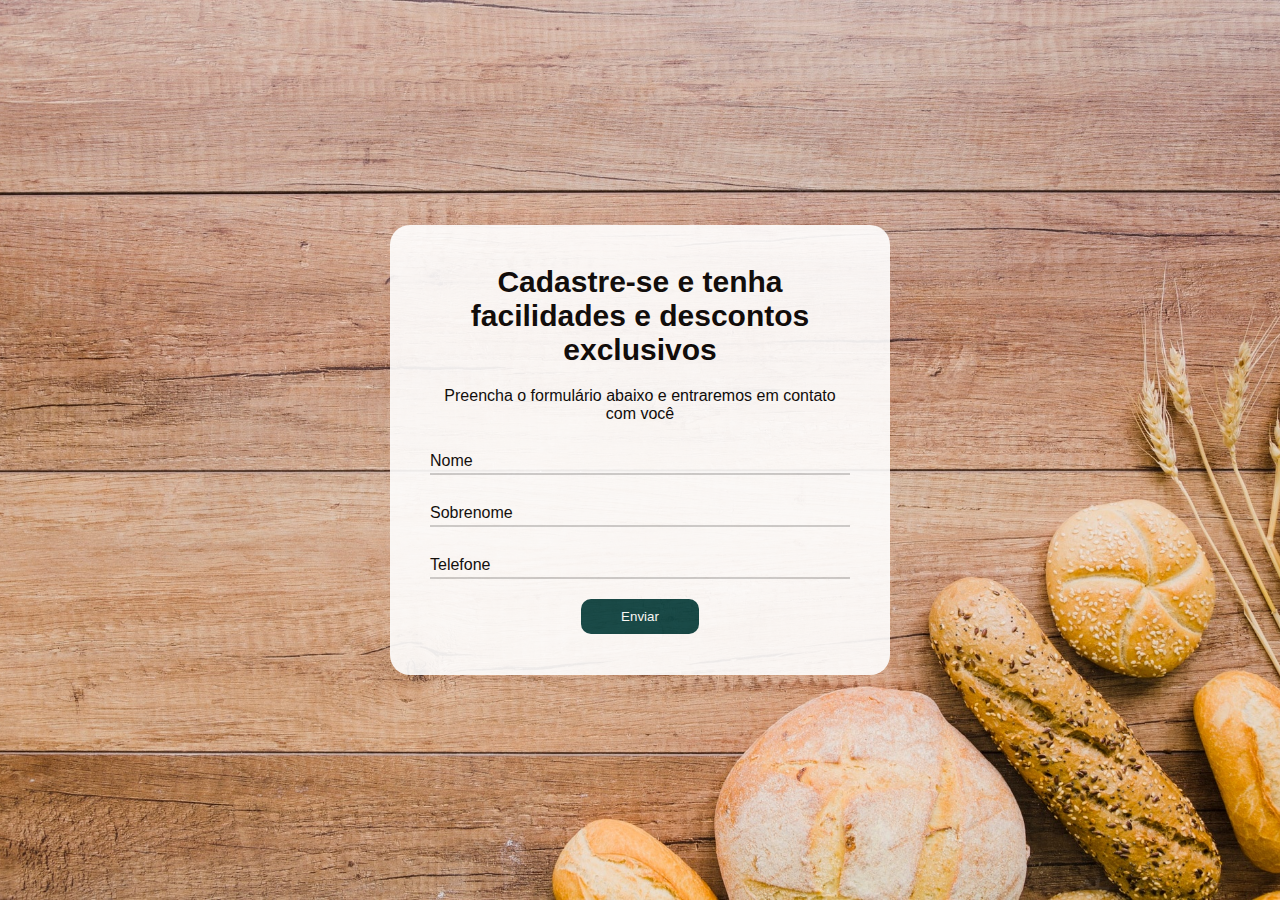
<file: form.html>
<!DOCTYPE html>
<html lang="pt-br">
<head>
    <meta charset="UTF-8">
    <meta http-equiv="X-UA-Compatible" content="IE=edge">
    <meta name="viewport" content="width=device-width, initial-scale=1.0">
    <title>Cadastre-se Empório Padaria</title>
    <link rel="stylesheet" href="form.css">
</head>
<body>
   


  <!--Aqui chamamos nossa Section para adicionar informações (tags) à ele  -->
<section class="form-container">  <!-- Damos um nome para a nossa Section a qual chamará "Form-Conteiner" -->
    <!--  -->
    <div class="container"> <!-- Abrimos uma Div para que possamos destacar nosso formulário  -->


      <form method="get" action="cad.php"> <!-- Abrimos aqui nossa TAG de Formulário -->


        <h1>Cadastre-se e tenha facilidades e descontos exclusivos</h1> <!-- Título para o nosso formulário -->


        <p>Preencha o formulário abaixo e entraremos em contato com você</p> <!-- Pequena descrição usando a TAG de Paragráfo  -->


        <div class="input-single"> <!-- Aqui criamos uma divisão para inserirmos nosso Label e Input (Nome e Caixa)  -->
            <input type="text" class="input" autocomplete="off" required id="nome" name="nome"> <!-- Atribuimos que é tipo Text, adicionamos um nome para sua classe 
                                                                                              e desabilitamos a preenchimento automático -->

            <label for="nome">Nome</label> <!-- Aqui colocamos o nome que irá aparecer do lado da nossa caixa (input) -->
        </div>


        <div class="input-single"> <!-- Aqui criamos uma divisão para inserirmos nosso Label e Input (Nome e Caixa) -->
            <input type="text" class="input" autocomplete="off" required id="email" name="sobrenome"> <!-- Atribuimos que é tipo Text, adicionamos um nome para sua classe 
                                                                                              e desabilitamos a preenchimento automático -->
            <label for="sobrenome">Sobrenome</label> <!-- Aqui colocamos o nome que irá aparecer do lado da nossa caixa (input) -->
        </div>


        <div class="input-single"> <!-- Aqui criamos uma divisão para inserirmos nosso Label e Input (Nome e Caixa) -->
            <input type="number" class="input" autocomplete="off" required id="telefone" name="telefone"> <!-- Atribuimos que é tipo Text, adicionamos um nome para sua classe 
                e desabilitamos a preenchimento automático -->
            <label for="telefone">Telefone</label> <!-- Aqui colocamos o nome que irá aparecer do lado da nossa caixa (input) -->
        </div>


        <div class="btn"> <!-- Aqui inserimos nosso Botão de Enviar -->
            <input type="submit" value="Enviar"> <!-- Atribuimos um nome de classe para ele como "btn" Type Submit para botão e o Value que é o nome visível no submit-->
        </div> 
        


      </form>
    </div>
  </section>
 </body>
</html>
</file>
<file: form.css>
/* Configurações padrão para início da Estilização */
*{
    margin: 0;
    padding: 0;
    box-sizing: border-box;
    font-family: sans-serif;
}




/* Aqui colocarmos estilização no corpo da página (Body) */
body{
    width: 100%; /* Largura */
    height: 100vh; /* Tamanho   */
    background-image: url(img/img-footer.jpg); /* Aqui inserimos a imagem */
    background-position: center; /* Posicionamos a imagem ao centro */
    background-repeat: no-repeat; /* Colocamos para que a img não se repita */
    background-size: cover; /* Aqui atribuímos para que a imagem fique sobre toda nossa página */
    display: flex; /* Resposável por colocar os itens na mesma linha (lado a lado) */
    align-items: center; /* Alinhar os itens para o centro */
    justify-content: center; /* Justificar-conteúdo ao centro  */
}


.container { /* Aqui estamos chamando nossa Class */
    max-width: 1280px; /* Atribuímos aqui um tamanho máximo de largura que essa Class irá exercer */
    margin: 0 auto; /*  dizemos ao navegador que as margens superior e inferior são iguais a 0 e as da esquerda e direita são automáticas */
}


form{ /* Aqui chamamos nosso Form para Estilização */
    background-color: white; /* Colocamos uma cor de fundo */
    max-width: 500px; /* Atribuímos aqui um tamanho máximo de largura que esse formulário irá exercer */
    height: 450px; /* Lagura do formulário */
    padding: 40px; /* Preenchimento */
    border-radius: 20px; /* Arredondamento das bordas do Formulário */
}


form h1{ /* Chamamos nosso Texto para estilização */
    text-align: center; /* Alinhamos ao centro */
    font-size: 30px; /* Tamanho da letra */
    color: black; /* Cor da letra */
}


form p{ /* Chamamos nosso Paragrafo para estilização */
    text-align: center; /* Alinhando para o centro nosso Parágrafo */
    margin: 20px 0; /* dizemos ao navegador que as margens superior e inferior são iguais a 20 e as da esquerda e direita são 0 */
}


.input-single{ /* Chamamos nossa Class que está encabeçada nas Div´s dos nossos Input e Label. */
    position: relative; /* Posição relativa  */
    margin: 20px 0; /* dizemos ao navegador que as margens superior e inferior são iguais a 20 e as da esquerda e direita são 0 */
}


.input-single > label { /* Chamamos nossa Label para estilização */
    position: absolute; /* Atribuimos uma posição absoluta em relação a o formulário */
    left: 0; /* Zeramos a margin esquerda */
    bottom: 5px; /* Margem inferior atribuimos para 5px */
    transition: all 0.2s; /* Inserimos uma transição total para 0.2s */
    cursor: text; /* Aqui é para quando passar o mouse, aparecer o indicador de texto  */
}


.input{ /* Aqui chamamos nosso Submit ou seja, o botão para estilização */
    width: 100%; /* Largura */
    border: 0; /* Tamanho da borda */
    border-bottom: 2px solid #ccc; /* estilização da borda inferior */
    padding: 5px; /* Preenchimento do Input */
    font-size: 17px; /* Tamanho */
    outline: 0; /*  */
}


form > .input-single > .input:focus ~ label, /*  */
form .input-single .input:valid ~ label{ /*  */
    transform: translateY(-25px); /*  */
    font-size: 12px; /*  */
    color: black; /*  */
}


.btn { /* Aqui estamos chamando nossa Class .btn para estilização */
    width: 100%; /* Largura */
    text-align: center; /* Alinhando o texto ao centro */
}


form input[type=submit]{ /* Aqui estilizamos nosso Botão de enviar*/
    padding: 10px 40px; /* Preenchimento da altura e largura do botão */
    border: 0; /* Aqui zeramos a borda */
    border-radius: 10px; /* Colocamos aqui um arredondamento no Botão */
    background-color: rgb(6, 63, 63); /* Cor do Botão */
    color: rgb(255, 255, 255); /* Cor da letra (Dentro do Botão) */
    cursor: pointer; /* Torna o botão em algo clicavel  */
}


.form-container {
    opacity: 90%;
}


@media(max-width: 430px) {
    .form-container {
        margin-left: 30px;
        margin-right: 30px;
    }


    form h1 {
       font-size: 22px; 
    }
}
</file>
